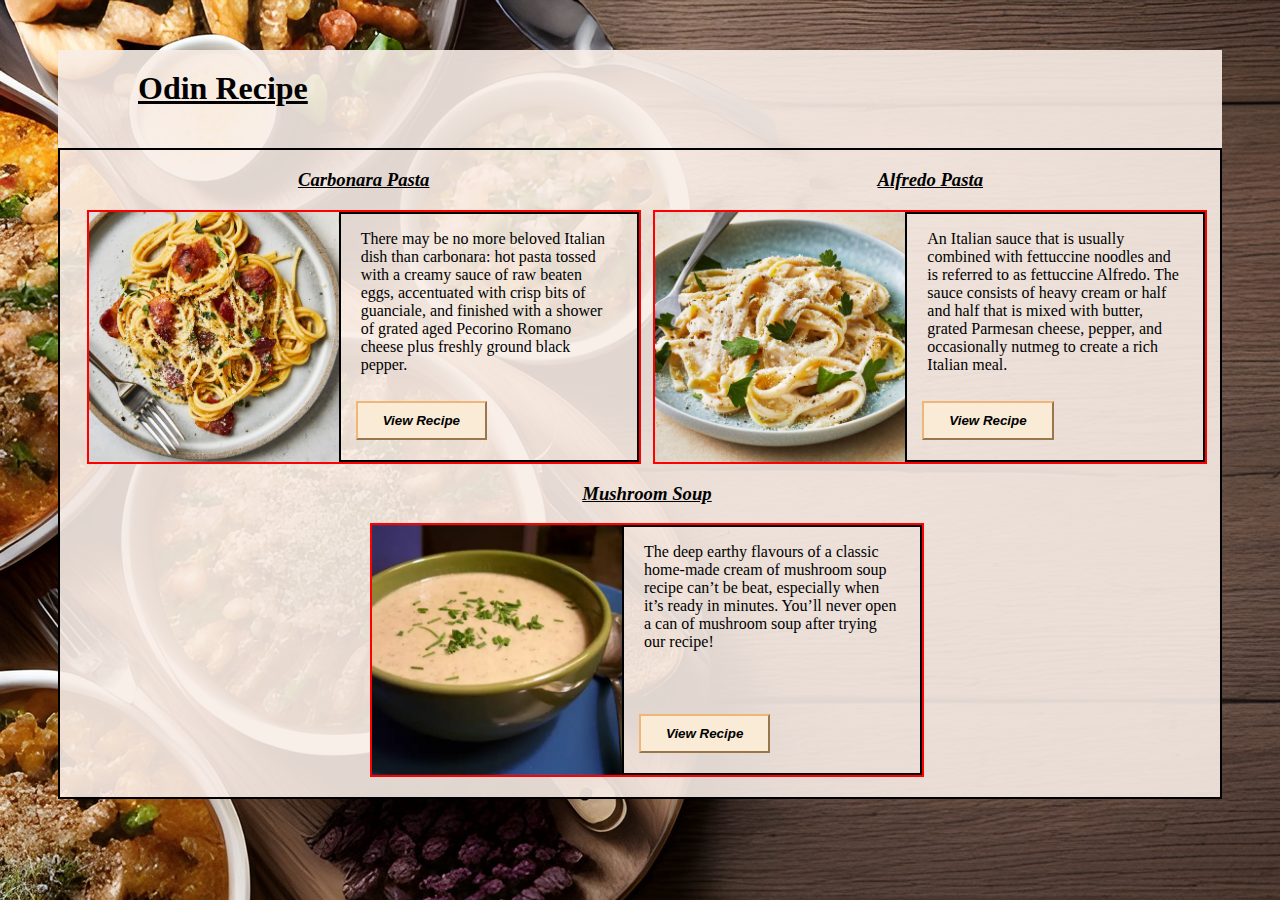
<file: index.html>
<!DOCTYPE html>
<html>
  <head>
    <meta charset="utf-8" />
    <title>Odin Recipes</title>
    <link rel="stylesheet" href="style.css" />
  </head>
  <body>
    <div class="container">
      <h1 class="title">Odin Recipe</h1>
        <ul>
          <div><h3>Carbonara Pasta</h3>
            <li class="recipe1">
              <img src=image/carbonara.jpg alt="carbonara">
                <div class="block1">
                <p>
                  There may be no more beloved Italian dish than carbonara: hot
                  pasta tossed with a creamy sauce of raw beaten eggs, accentuated
                  with crisp bits of guanciale, and finished with a shower of
                  grated aged Pecorino Romano cheese plus freshly ground black
                  pepper.
                </p>
                <a href="./recipes/carbonara.html"><button>View Recipe</button></a>
                </div>
              </li>
          </div>
          <div><h3>Alfredo Pasta</h3>
            <li class="recipe2">
              <img src=image/Alfredo.jpg alt="alfredo">
                <div class="block2">
                <p>
                  An Italian sauce that is usually combined with fettuccine noodles
                  and is referred to as fettuccine Alfredo. The sauce consists of
                  heavy cream or half and half that is mixed with butter, grated
                  Parmesan cheese, pepper, and occasionally nutmeg to create a rich
                  Italian meal.
                </p>
                <a href="./recipes/alredo.html"><button>View Recipe</button></a>
                </div>
            </li>
          </div>
          <div><h3>Mushroom Soup</h3>
            <li class="recipe3">
              <img src=image/mushroomsoup.jpg alt="mushroom soup">
                <div class="block3">
                <p>
                  The deep earthy flavours of a classic home-made cream of mushroom
                  soup recipe can’t be beat, especially when it’s ready in minutes.
                  You’ll never open a can of mushroom soup after trying our recipe!
                </p>
                <a href="./recipes/mushroom.html"><button>View Recipe</button></a> 
                </div>
            </li>
          </div>
        </ul>
    </div>
  </body>
</html>
</file>
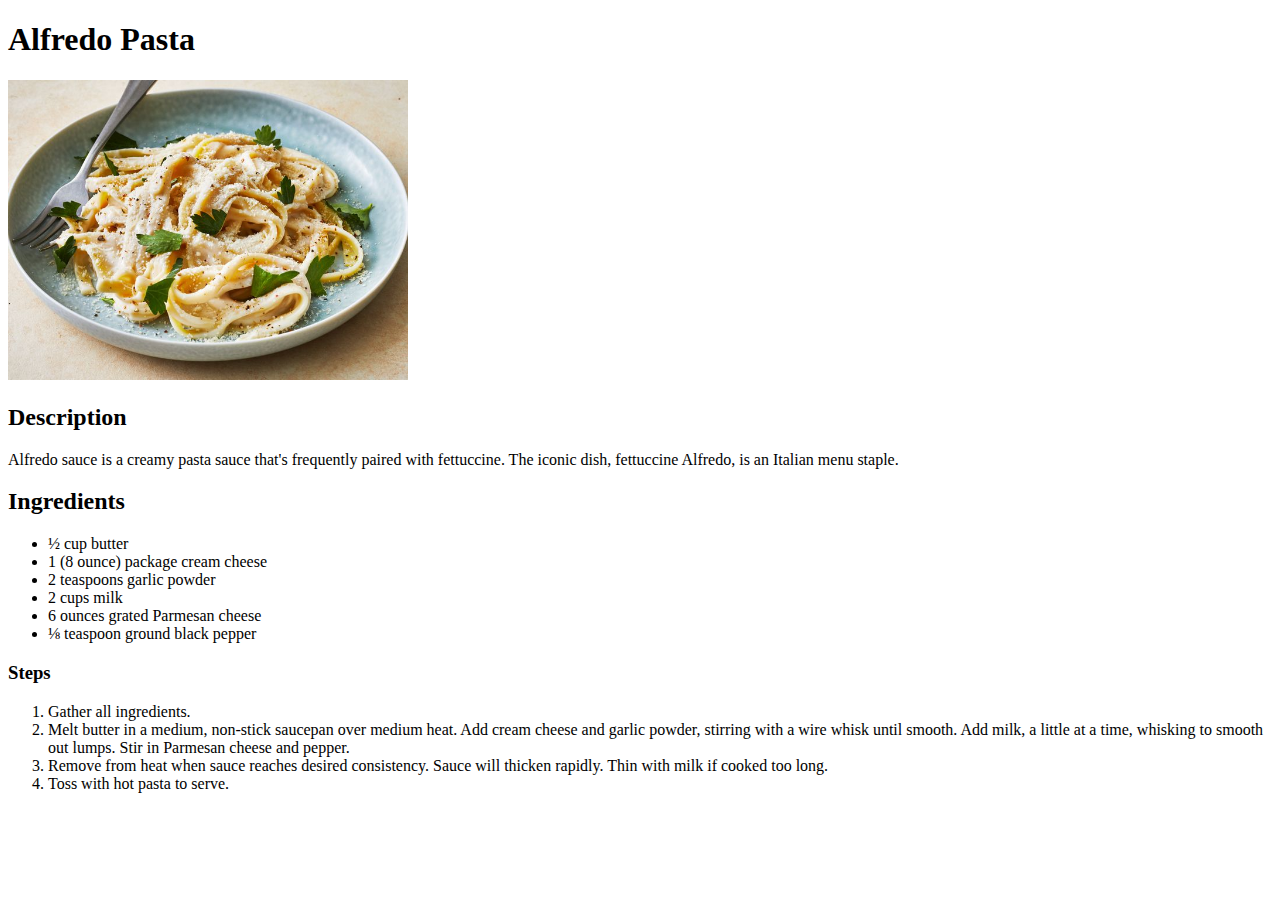
<file: recipes/alredo.html>
<!DOCTYPE html>
<html lang="en">
  <head>
    <meta charset="utf-8" />
    <title>Alfredo Recipe</title>
  </head>

  <body>
    <h1>Alfredo Pasta</h1>
    <img src="../image/Alfredo.jpg" alt="alredo pasta" width="400" />

    <h2>Description</h2>
    <p>
      Alfredo sauce is a creamy pasta sauce that's frequently paired with
      fettuccine. The iconic dish, fettuccine Alfredo, is an Italian menu
      staple.
    </p>

    <h2>Ingredients</h2>
        <ul>
            <li>½ cup butter</li>
            <li>1 (8 ounce) package cream cheese</li>
            <li>2 teaspoons garlic powder</li>
            <li>2 cups milk</li>
            <li>6 ounces grated Parmesan cheese</li>
            <li>⅛ teaspoon ground black pepper</li>
        </ul>

    <h3>Steps</h3>
        <ol>
            <li>Gather all ingredients.</li>
            <li>Melt butter in a medium, non-stick saucepan over medium heat. Add cream cheese and garlic powder, stirring with a wire whisk until smooth. Add milk, a little at a time, whisking to smooth out lumps. Stir in Parmesan cheese and pepper. </li>
            <li>Remove from heat when sauce reaches desired consistency. Sauce will thicken rapidly. Thin with milk if cooked too long.</li>
            <li>Toss with hot pasta to serve.</li>
        </ol>
  </body>
</html>
</file>
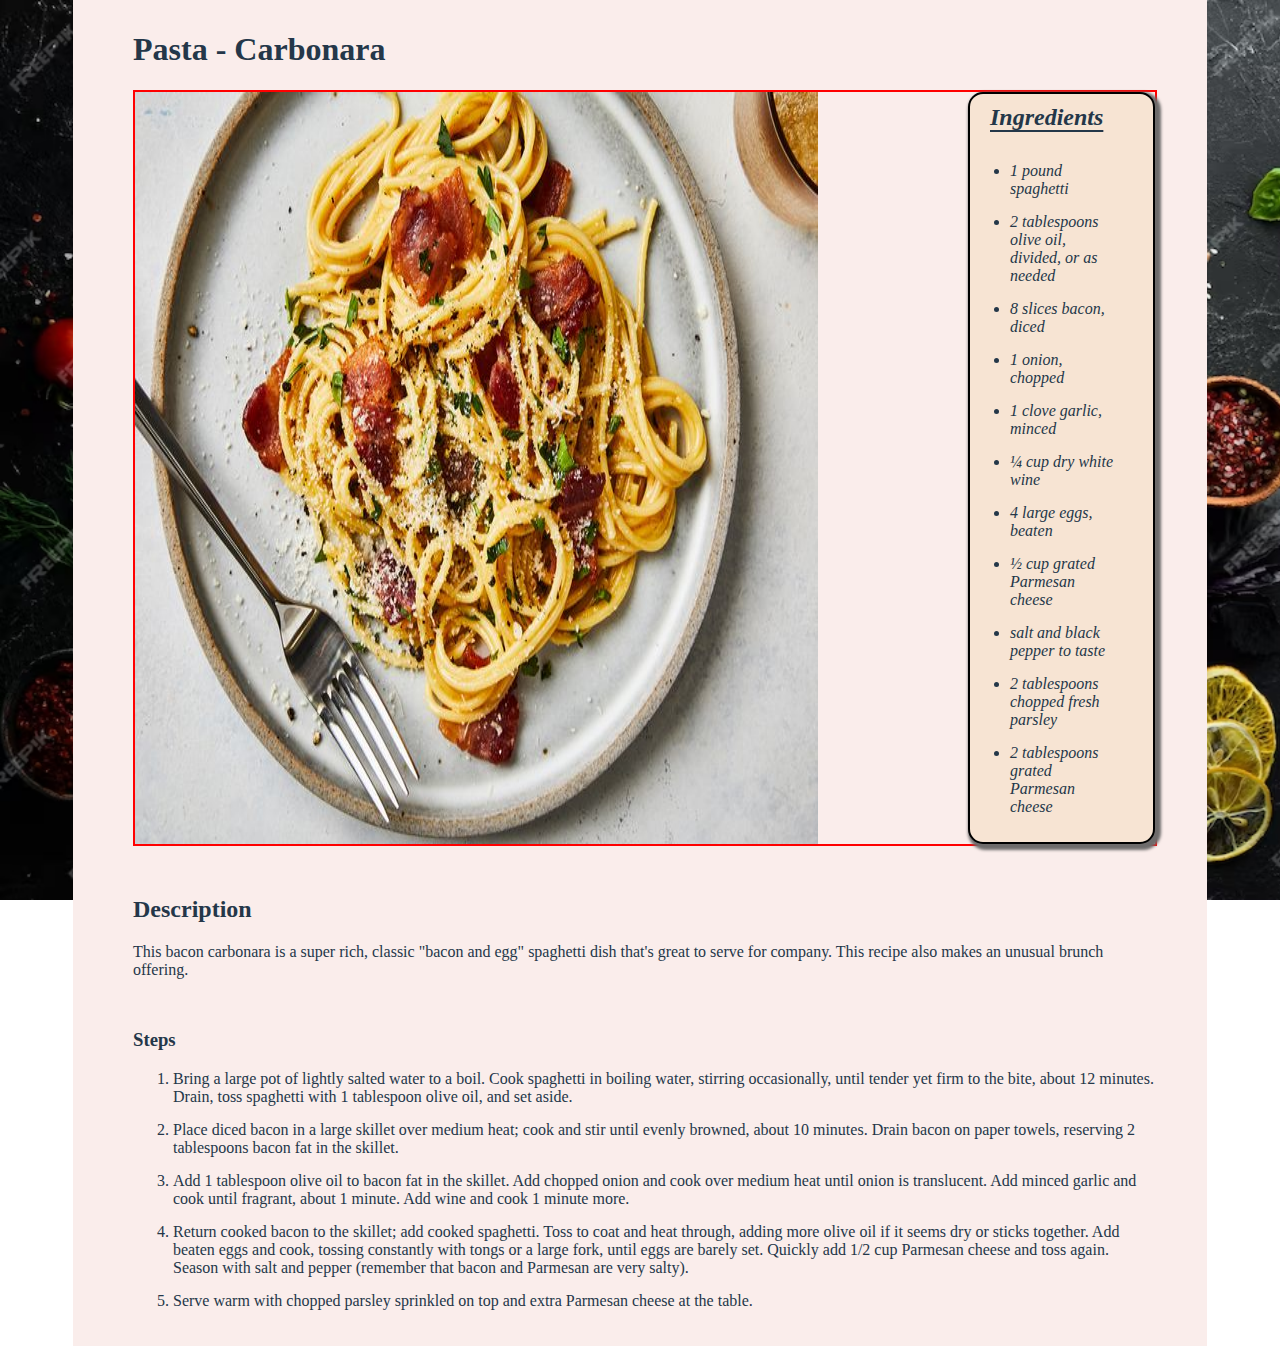
<file: recipes/carbonara.html>
<!DOCTYPE html>
<html>
    <head>
        <meta charset="utf-8">
        <Title>Carbonara Pasta</Title>
        <link rel="stylesheet" href="carbonara.css">
    </head>
    <body>
        <h1>Pasta - Carbonara</h1>
        <div class="flex1">
        <img src="../image/carbonara.jpg" width="400" alt="Carbonara Pasta"/>
          <div class="flex2">
          <h2>Ingredients</h2>
            <ul>
              <li>1 pound spaghetti</li>
              <li>2 tablespoons olive oil, divided, or as needed</li>
              <li>8 slices bacon, diced</li>
              <li>1 onion, chopped</li>
              <li>1 clove garlic, minced</li>
              <li>¼ cup dry white wine</li>
              <li>4 large eggs, beaten</li>
              <li>½ cup grated Parmesan cheese</li>
              <li>salt and black pepper to taste</li>
              <li>2 tablespoons chopped fresh parsley</li>
              <li>2 tablespoons grated Parmesan cheese</li>
            </ul>
          </div>
        </div>
    <h2>Description</h2>
    <p> 
      This bacon carbonara is a super rich, classic "bacon and egg" spaghetti
      dish that's great to serve for company. This recipe also makes an unusual
      brunch offering.
    </p>
    
    

    <h3>Steps</h3>
    <ol>
      <li>
        Bring a large pot of lightly salted water to a boil. Cook spaghetti in
        boiling water, stirring occasionally, until tender yet firm to the bite,
        about 12 minutes. Drain, toss spaghetti with 1 tablespoon olive oil, and
        set aside.
      </li>
      <li>
        Place diced bacon in a large skillet over medium heat; cook and stir
        until evenly browned, about 10 minutes. Drain bacon on paper towels,
        reserving 2 tablespoons bacon fat in the skillet.
      </li>
      <li>
        Add 1 tablespoon olive oil to bacon fat in the skillet. Add chopped
        onion and cook over medium heat until onion is translucent. Add minced
        garlic and cook until fragrant, about 1 minute. Add wine and cook 1
        minute more.
      </li>
      <li>
        Return cooked bacon to the skillet; add cooked spaghetti. Toss to coat
        and heat through, adding more olive oil if it seems dry or sticks
        together. Add beaten eggs and cook, tossing constantly with tongs or a
        large fork, until eggs are barely set. Quickly add 1/2 cup Parmesan
        cheese and toss again. Season with salt and pepper (remember that bacon
        and Parmesan are very salty).
      </li>
      <li>
        Serve warm with chopped parsley sprinkled on top and extra Parmesan
        cheese at the table.
      </li>
    </ol>
    </body>
</html>
</file>
<file: style.css>
html {
    background-image: url(/image/background.jpg);
    box-sizing:border-box;
    margin: 0;
    padding: 0;
}

li {
    margin: auto;
}

ul {
    margin-left: 0;
    padding-left: 14px;
    padding-bottom: 20px;
    border: 2px solid black;
    display: flex;
    justify-content: space-evenly;
    list-style: none;
    flex-wrap: wrap;
}

.recipe1, .recipe2, .recipe3 {
    border: 2px solid red;
    width: 550px;
    margin: 0;
    height: auto;
    display: flex;
}

.container {
    background: rgba(248, 237, 231, 0.9);
    margin: 50px;
    height: auto;
}

.title {
    padding: 20px;
    margin-left: 60px;
    text-decoration: underline;
}

h3 {
    font-style: italic;
    text-decoration: underline;
    text-align: center;
}

.block1, .block2, .block3 {
    border: 2px solid black;
    display: flex;
    flex-direction: column;
    justify-content: space-between;
}


img {
    width: 250px;
    height: 250px;
    object-fit: cover;
}


p {
    padding: 0 20px;
}


button { 
    margin-bottom: 20px;
    margin-left: 15px;
    padding: 10px 25px;
    background-color:antiquewhite;
    border-color: rgb(238, 183, 119);
    font-style: oblique;
    font-weight: 600;
}

button:hover {
    background-color: rgba(202, 193, 187, 0.85)
}

a {
    text-decoration: none;
}
</file>
<file: recipes/carbonara.css>
html {
    box-sizing: border-box;
    background-image: url(../image/background1.jpg);
    background-repeat: no-repeat;
    background-size: cover;
    background-attachment: fixed;
    color:rgb(36, 55, 73);
    
}

body{
    background-color: rgba(250, 237, 235, 1);
    background-size: contain;
    margin: auto;
    padding: 10px 50px 20px 60px;
    width: 80%;

}

.flex1 {
    display: flex;
    border: 2px red solid;
    
}

.flex2 {
    background-color: rgb(247, 228, 211);
    border: 2px black solid;
    display: flex;
    flex-direction: column;
    height: 50%;
    margin: 0 0 0 150px;
    font-style: italic;
    box-shadow: 3px 3px 3px 3px rgb(109, 107, 107);
    border-radius: 15px;
    padding: 0 15px 10px 20px;
}

.flex2 > h2 {
    margin: 10px 0 0 0px;
    font-style: italic;
    text-decoration: underline;
    text-underline-offset: 5px;
}

h2, h3 {
    margin-top: 50px;
}

ul {
    padding-left: 20px;
}

ul > li {
    margin-top: 15px;
    margin-right: 20px;
}

img {
    width: 700px;
    
}

ol > li {
    margin-top: 15px;
    
}
</file>
